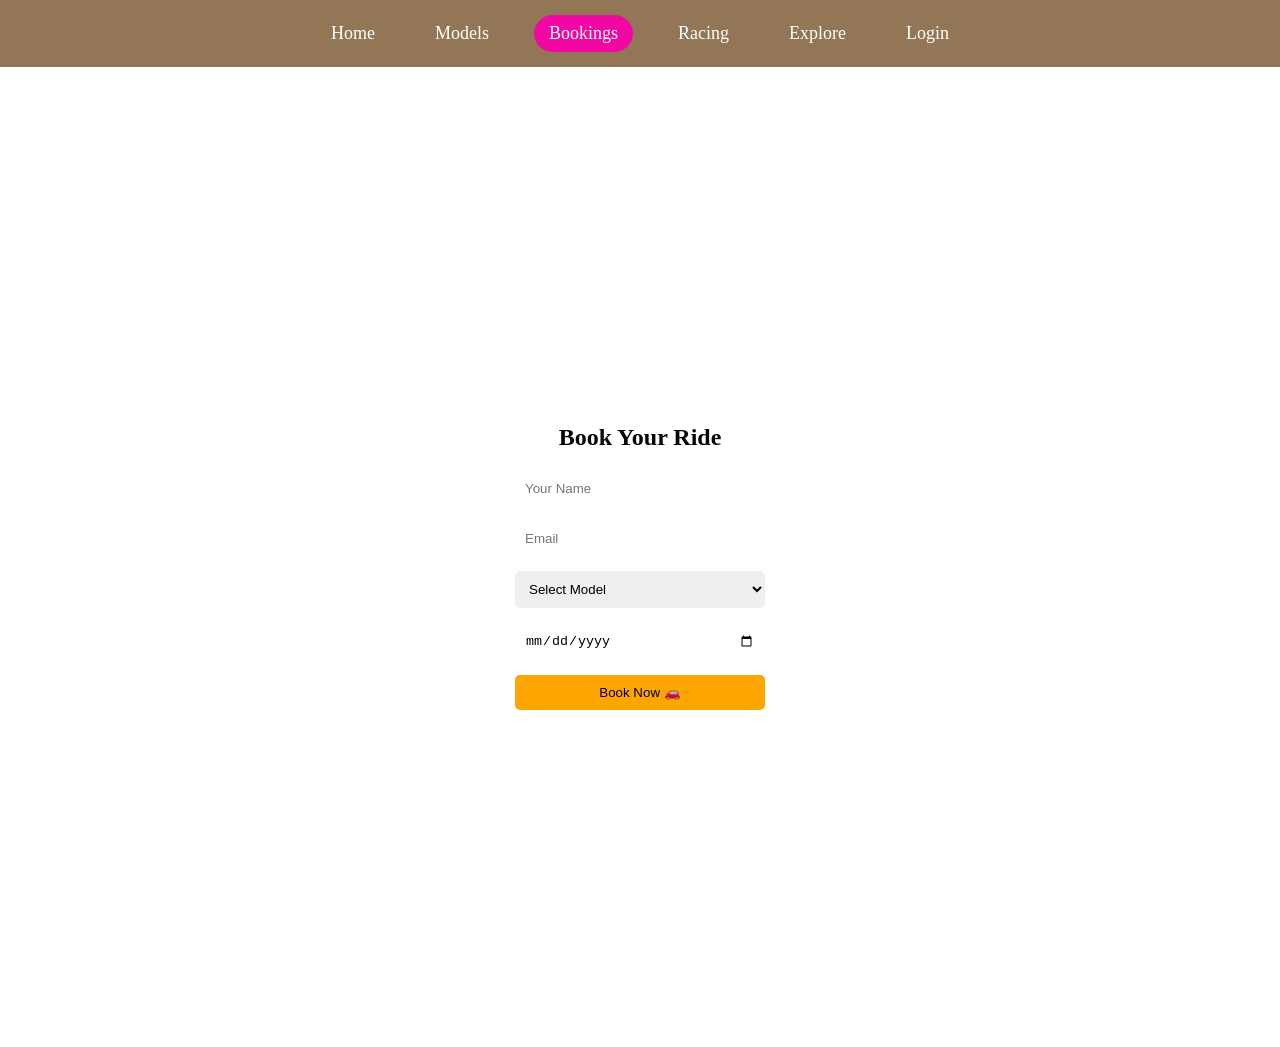
<file: bookings.html>
<!DOCTYPE html>
<html lang="en">
<head>
    <meta charset="UTF-8">
    <meta name="viewport" content="width=device-width, initial-scale=1.0">
    <title>Document</title>
    <link rel="stylesheet" href="style.css">

</head>
<div class="navbar">
    <a href="index.html">Home</a>
    <a href="models.html" >Models</a>
    <a href="bookings.html "class="active">Bookings</a>
    <a href="racing.html">Racing</a>
    <a href="explore.html">Explore</a>
    <a href="login.html">Login</a>
</div>

<section id="bookings" style="color:rgb(8, 7, 7); padding:40px;">
    <h1>Book Your Ride</h1>

    <div class="booking-container">

        <input type="text" placeholder="Your Name" required>
        <input type="email" placeholder="Email" required>

        <select>
            <option>Select Model</option>
            <option>McLaren 720S</option>
            <option>McLaren P1</option>
            <option>McLaren Artura</option>
        </select>

        <input type="date">

        <button onclick="bookNow()">Book Now 🚗</button>

    </div>
</section>

<script src="script.js"></script>
</file>
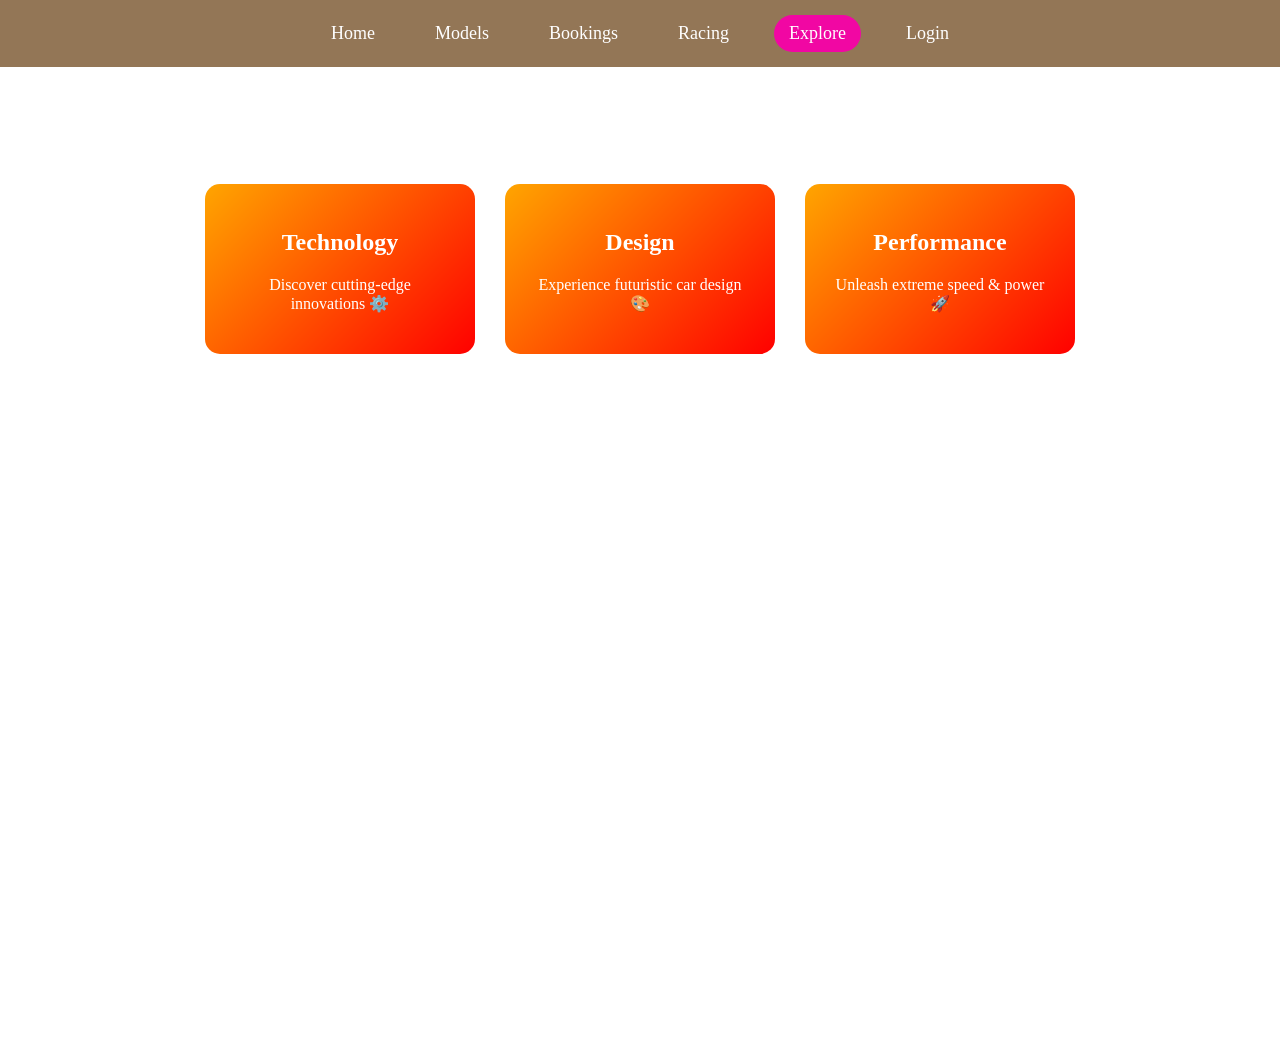
<file: explore.html>
<!DOCTYPE html>
<html lang="en">
<head>
    <meta charset="UTF-8">
    <meta name="viewport" content="width=device-width, initial-scale=1.0">
    <title>Document</title>
    <link rel="stylesheet" href="style.css">

</head>
<div class="navbar">
    <a href="index.html">Home</a>
    <a href="models.html">Models</a>
    <a href="bookings.html">Bookings</a>
    <a href="racing.html">Racing</a>
    <a href="explore.html"class="active">Explore</a>
    <a href="login.html">Login</a>
</div>

<section id="explore">
    <h1>Explore More</h1>

    <div class="explore-container">

        <div class="explore-card">
            <h2>Technology</h2>
            <p>Discover cutting-edge innovations ⚙️</p>
        </div>

        <div class="explore-card">
            <h2>Design</h2>
            <p>Experience futuristic car design 🎨</p>
        </div>

        <div class="explore-card">
            <h2>Performance</h2>
            <p>Unleash extreme speed & power 🚀</p>
        </div>

    </div>
</section>

<script src="script.js"></script>
</file>
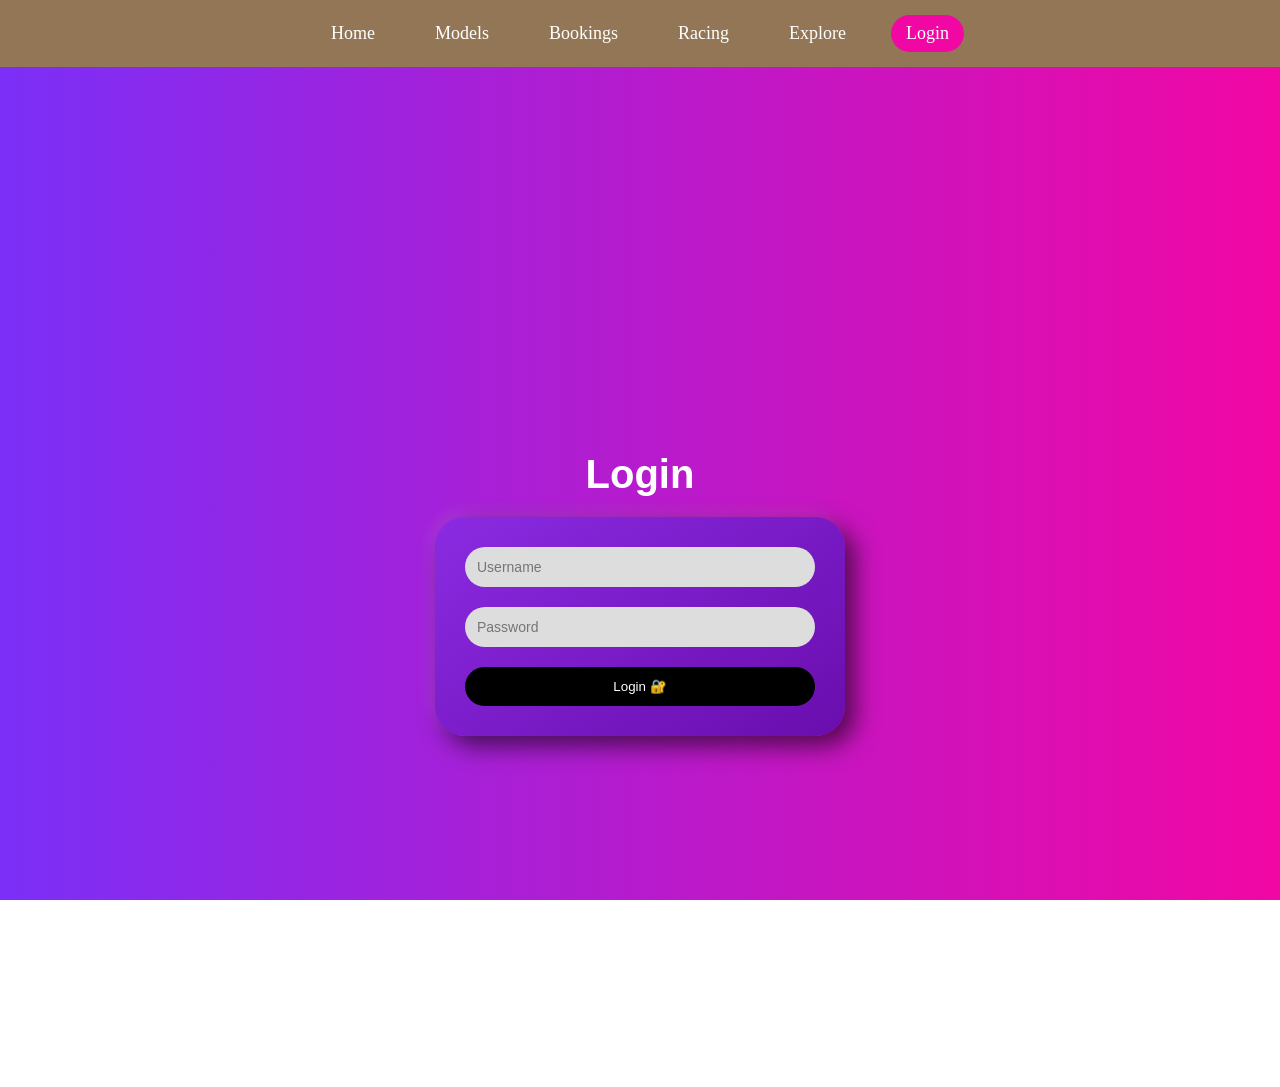
<file: login.html>
<!DOCTYPE html>
<html lang="en">
<head>
    <meta charset="UTF-8">
    <meta name="viewport" content="width=device-width, initial-scale=1.0">
    <title>Document</title>
    <link rel="stylesheet" href="style.css">

</head>
<div class="navbar">
    <a href="index.html">Home</a>
    <a href="models.html">Models</a>
    <a href="bookings.html">Bookings</a>
    <a href="racing.html">Racing</a>
    <a href="explore.html">Explore</a>
    <a href="login.html"class="active">Login</a>
</div>

<section id="login">
    <h1>Login</h1>

    <div class="login-container">
        <input type="text" id="username" placeholder="Username">
        <input type="password" id="password" placeholder="Password">

        <button onclick="loginUser()">Login 🔐</button>
    </div>
</section>

<script src="script.js"></script>
</file>
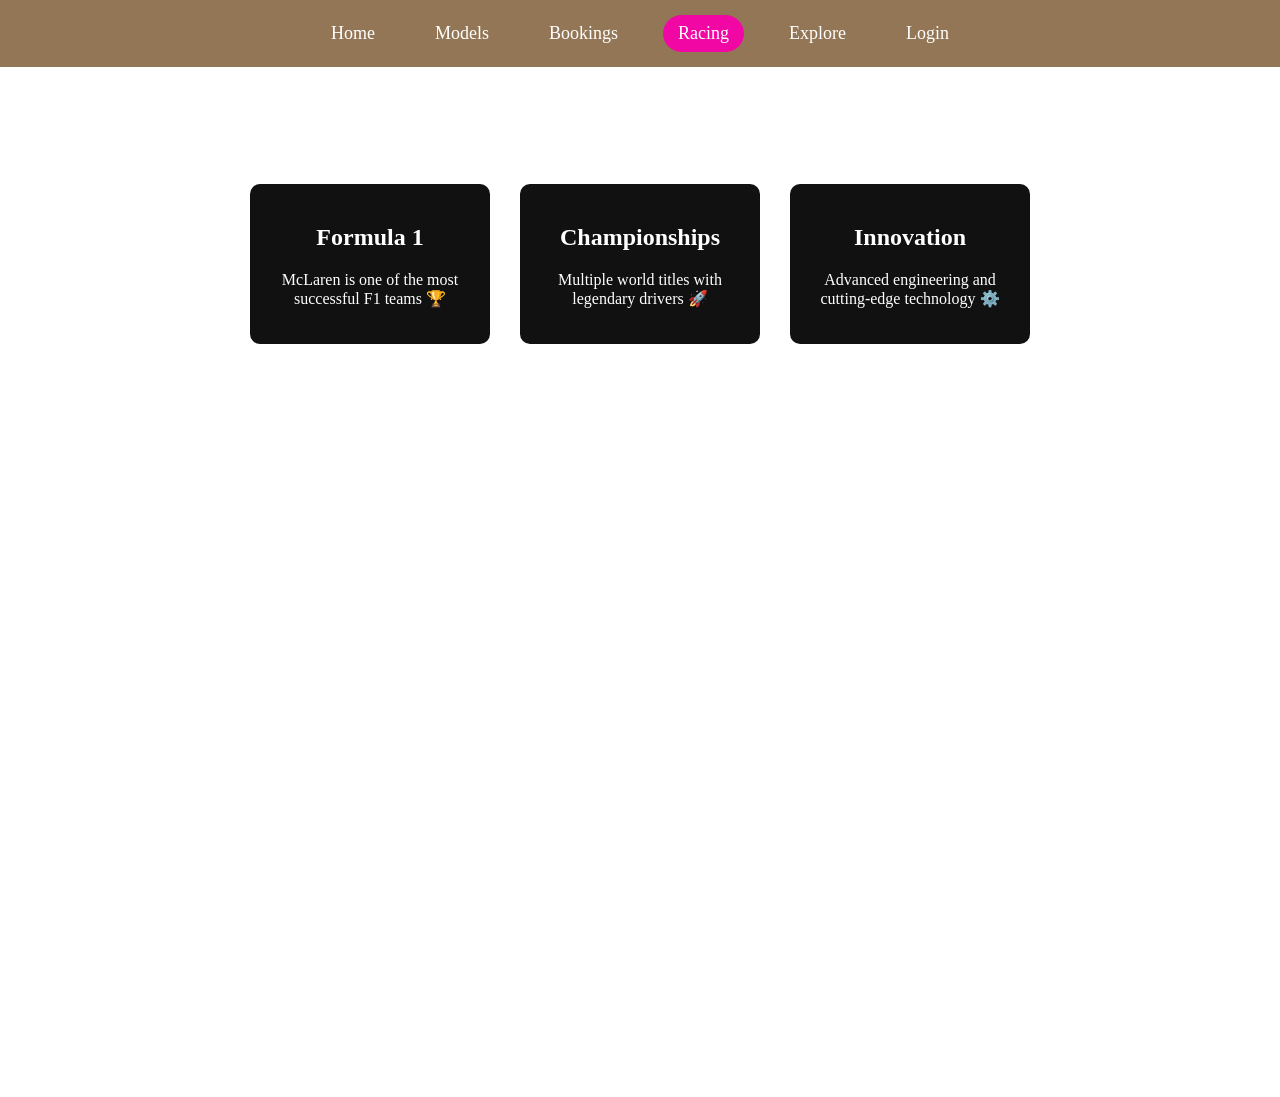
<file: racing.html>
<!DOCTYPE html>
<html lang="en">
<head>
    <meta charset="UTF-8">
    <meta name="viewport" content="width=device-width, initial-scale=1.0">
    <title>Document</title>
    <link rel="stylesheet" href="style.css">

</head>
<div class="navbar">
    <a href="index.html">Home</a>
    <a href="models.html">Models</a>
    <a href="bookings.html">Bookings</a>
    <a href="racing.html"class="active">Racing</a>
    <a href="explore.html">Explore</a>
    <a href="login.html">Login</a>
</div>

<section id="racing">
    <h1>Racing Legacy</h1>

    <div class="race-container">

        <div class="race-card">
            <h2>Formula 1</h2>
            <p>McLaren is one of the most successful F1 teams 🏆</p>
        </div>

        <div class="race-card">
            <h2>Championships</h2>
            <p>Multiple world titles with legendary drivers 🚀</p>
        </div>

        <div class="race-card">
            <h2>Innovation</h2>
            <p>Advanced engineering and cutting-edge technology ⚙️</p>
        </div>

    </div>
</section>

<script src="script.js"></script>
</file>
<file: style.css>
/* 🚫 STOP HORIZONTAL SCROLL */
html, body {
    overflow-x: hidden;
    margin: 0;
    padding: 0;
    height: 100%;
}

body {
    height: 100%;
}

/* MAIN HERO SECTION */
.main1 {
    width: 100%;
    height: 100vh;
    background: linear-gradient(to right, darkgrey, black);
    position: relative;
}

.sub11 {
    transform: scale(0.1);
    opacity: 0;
    z-index: 1;
    width: 90vw;
    height: 70vh;
    left: 5vw;
    position: absolute;
    top: 30vh;
    transition: all 1s ease-in-out;
}

.main1:hover .sub11 {
    transform: scale(1);
    opacity: 1;
}

.sub11 img {
    width: 90vw;
    height: 60vh;
}

.sub12 {
    width: 80vw;
    height: 40vh;
    font-size: 150px;
    position: absolute;
    left: 10vw;
    top: 5vh;
    text-align: center;
    color: gray;
    margin: 0;
}

.sub12 h1 {
    margin: 0;
}

span {
    color: rgb(255, 111, 0);
}

.sub14 {
    position: absolute;
    top: 0;
    left: 50px;
}

.sub14 img {
    width: 100px;
}

/* SECOND SECTION */
.main12 {
    width: 100%;
    height: 100vh;
    position: relative;
    overflow: hidden;
}

#main12_img {
    width: 100%;
    height: 100vh;
    object-fit: cover;
}

.sub21 {
    width: 20vw;
    height: 50vh;
    position: absolute;
    top: 25vh;
    left: 2vw;
    font-size: 100px;
    color: aliceblue;
    opacity: 0;
    transition: all 1s ease-in;
}

.main12:hover .sub21 {
    opacity: 1;
}

.sub22 {
    width: 100%;
    height: 100vh;
    background-color: black;
    position: absolute;
    top: 0;
    left: 100vw;
    transition: all 1s ease-in;
}

.main12:hover .sub22 {
    left: 0;
    transition-delay: 2s;
}

.sub23 {
    width: 40vw;
    height: 40vh;
    background-color: black;
    position: absolute;
    top: 20vh;
    left: 5vw;
    font-size: x-large;
    color: aliceblue;
    text-align: center;
    opacity: 0;
    transition: all 1s ease-in;
}

.main12:hover .sub23 {
    opacity: 1;
    transition-delay: 3s;
}

.box {
    width: 35vw;
    height: 100vh;
}

.box:hover {
    z-index: 2;
}

.sub24,
.sub25,
.sub26 {
    position: absolute;
    right: 8vw;
    border-radius: 15px;
    opacity: 0;
    transition: 0.5s ease-in;
}

.sub24 {
    top: 5vh;
}

.sub25 {
    top: 25vh;
    z-index: 1;
}

.sub26 {
    top: 45vh;
}

.box img {
    width: 35vw;
    height: 40vh;
    border: 3px silver solid;
    border-radius: 30px;
}

.main12:hover .sub24 {
    opacity: 1;
    transition-delay: 3.5s;
    top: 9vh;
}

.main12:hover .sub25 {
    opacity: 1;
    transition-delay: 4s;
    top: 30vh;
}

.main12:hover .sub26 {
    opacity: 1;
    transition-delay: 4.5s;
    top: 50vh;
}

.M2_img {
    position: absolute;
    right: 5vw;
    transition: all 0.5s ease-in-out;
}

.M2_img:hover {
    transform: scale(1.1);
    right: 10vw;
}

/* NAVBAR */
.navbar {
    display: flex;
    justify-content: center;
    gap: 30px;
    background: rgba(92, 49, 0, 0.664);
    padding: 15px;
    position: sticky;
    top: 0;
    z-index: 1000;
}

.navbar a {
    text-decoration: none;
    color: white;
    font-size: 18px;
    padding: 8px 15px;
    border-radius: 20px;
    transition: 0.3s;
}

.navbar a:hover {
    background: #7b2ff7;
}

.navbar a.active {
    background: #f107a3;
}

/* MODELS SECTION */
#models {
    min-height: 100vh;
    background-color: bisque;
    padding: 40px 20px;
}

.model-card {
    display: flex;
    align-items: center;
    gap: 20px;
    margin-bottom: 30px;
}

.model-card img {
    width: 250px;
    max-width: 100%;
    border-radius: 10px;
}

.model-card h2 {
    margin: 0;
}



/* MOBILE RESPONSIVE */
@media (max-width: 768px) {

    body {
        overflow-x: hidden;
    }

    /* Fix white space on models page */
    #models > div {
        padding-left: 0 !important;
        margin: 20px auto;
        max-width: 90vw;
        display: flex;
        flex-direction: column;
        align-items: center;
        text-align: center;
    }

    /* HERO SECTION */
    .main1 {
        height: auto;
        padding-bottom: 20px;
    }

    .sub12 {
        font-size: 40px;
        width: 100%;
        left: 0;
        text-align: center;
    }

    .sub11 {
        position: static;
        transform: scale(1);
        opacity: 1;
        width: 100%;
        height: auto;
        margin-top: 20px;
    }

    .sub11 img {
        width: 100%;
        height: auto;
    }

    .sub14 img {
        width: 60px;
    }

    /* SECOND SECTION */
    .main12 {
        height: auto;
    }

    #main2_img {
        width: 100%;
        height: 50vh;
        object-fit: cover;
    }

    .sub21 {
        position: static;
        font-size: 35px;
        width: 100%;
        text-align: center;
        margin-top: 20px;
        opacity: 1;
    }

    .sub22 {
        display: none;
    }

    .sub23 {
        position: static;
        width: 90%;
        margin: 20px auto;
        font-size: 16px;
        opacity: 1;
    }

    .sub24,
    .sub25,
    .sub26 {
        position: static;
        width: 90%;
        margin: 15px auto;
        opacity: 1;
    }

    .box {
        width: 100%;
        height: auto;
    }

    .box img {
        width: 100%;
        height: auto;
    }

    .main12:hover .sub24,
    .main12:hover .sub25,
    .main12:hover .sub26 {
        top: 0;
    }

    .M2_img:hover {
        transform: none;
        right: 0;
    }

    /* NAVBAR FIX */
    .navbar {
        flex-direction: column;
        align-items: center;
        gap: 10px;
    }

    .navbar a {
        width: 90%;
        text-align: center;
    }

    /* MODELS SECTION MOBILE */
    .model-card {
        flex-direction: column;
        text-align: center;
    }

    .model-card img {
        width: 100%;
    }
}
.booking-container {
    display: flex;
    flex-direction: column;
    gap: 15px;
    width: 250px;
}

.booking-container input,
.booking-container select {
    padding: 10px;
    border: none;
    border-radius: 5px;
}

.booking-container button {
    padding: 10px;
    background: orange;
    border: none;
    border-radius: 5px;
    cursor: pointer;
}

.booking-container button:hover {
    background: darkorange;
}

#bookings {
    display: flex;
    flex-direction: column;
    justify-content: center; /* vertical center */
    align-items: center;     /* horizontal center */
    height: 100vh;
}

#bookings h1 {
    text-align: center;
}
#racing {
    color: white;
    padding: 40px;
    text-align: center;
}

.race-container {
    display: flex;
    justify-content: center;
    gap: 30px;
    margin-top: 30px;
}

.race-card {
    background: #111;
    padding: 20px;
    border-radius: 10px;
    width: 200px;
    transition: 0.3s;
}

.race-card:hover {
    transform: translateY(-10px);
}

#explore {
    color: white;
    padding: 40px;
    text-align: center;
}

.explore-container {
    display: flex;
    justify-content: center;
    gap: 30px;
    margin-top: 30px;
}

.explore-card {
    background: linear-gradient(135deg, orange, red);
    padding: 25px;
    border-radius: 15px;
    width: 220px;
    transition: 0.3s;
}

.explore-card:hover {
    transform: scale(1.05);
}

section {
    min-height: 100vh;   /* full screen height */
    padding: 60px 40px;
}

#racing {
    margin-bottom: 50px;
}

/* Section full center */
#login {
    height: 100vh;

    display: flex;
    flex-direction: column;
    justify-content: center;
    align-items: center;

    background: linear-gradient(to right, #7b2ff7, #f107a3);
    font-family: Arial, sans-serif;
}

/* Title */
#login h1 {
    color: white;
    font-size: 40px;
    margin-bottom: 20px;
}

/* Login box */
.login-container {
    width: 350px;
    padding: 30px;
    border-radius: 30px;

    background: linear-gradient(145deg, #8a2be2, #6a0dad);

    box-shadow: 
        10px 10px 25px rgba(0,0,0,0.6),
        -5px -5px 15px rgba(255,255,255,0.1);

    display: flex;
    flex-direction: column;
    gap: 20px;
}

/* Inputs */
.login-container input {
    padding: 12px;
    border-radius: 25px;
    border: none;
    outline: none;

    background: #ddd;
    font-size: 14px;
}

/* Button */
.login-container button {
    padding: 12px;
    border: none;
    border-radius: 25px;

    background: black;
    color: white;

    cursor: pointer;
    transition: 0.3s;
}

/* Hover effect */
.login-container button:hover {
    background: #333;
}



/* Navbar container */
.navbar {
    display: flex;
    justify-content: center;
    gap: 30px;

    background: rgba(92, 49, 0, 0.664);
    padding: 15px;

    position: sticky;
    top: 0;
    z-index: 1000;
}
</file>
